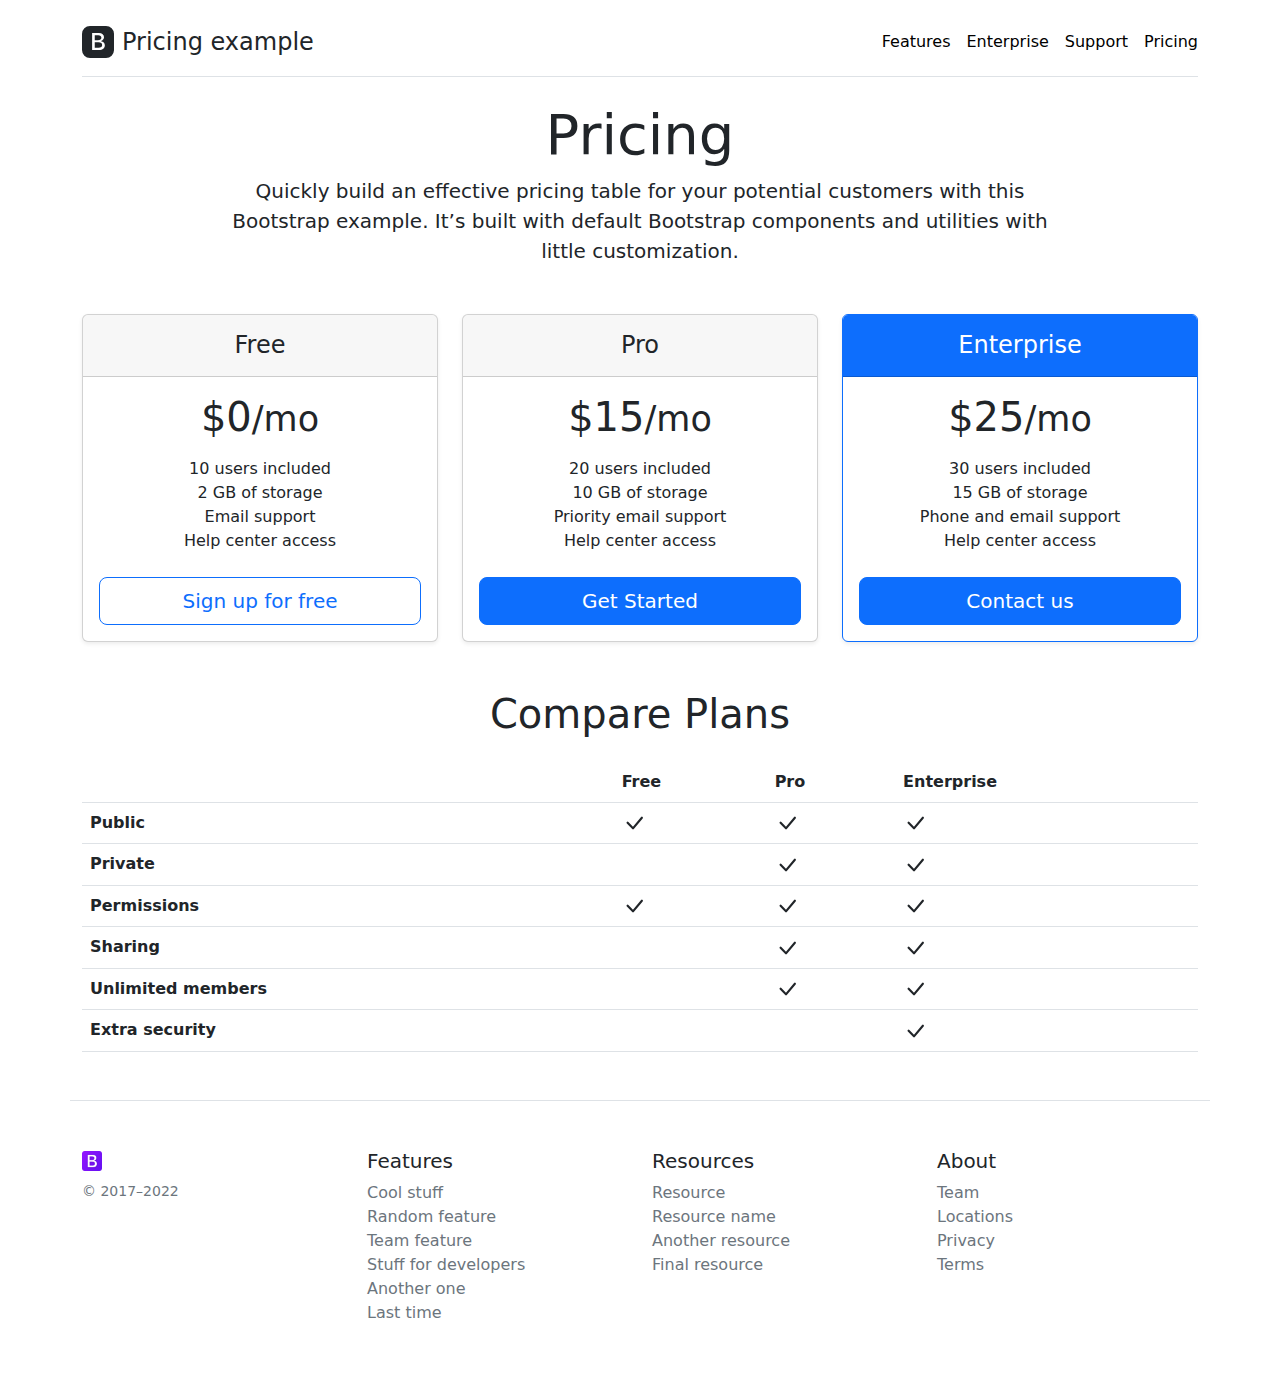
<file: Level-1/Pricing-example/index.html>
<!DOCTYPE html>
<html lang="en">

<head>
  <meta charset="UTF-8">
  <meta name="viewport" content="width=device-width, initial-scale=1.0">
  <title>Pricing example - Bootstarp</title>

  <!-- Bootstarp -->
  <link rel="stylesheet" href="./css/bootstrap.css">

  <!-- Main Stylesheet -->
  <link rel="stylesheet" href="./css/style.css">

  <link rel="icon" href="./images/favicon-32x32.png">
</head>

<body>
  <main class="container">
    <header>
      <div class="d-flex align-items-center flex-column flex-md-row pb-3 mt-4 mb-4 border-bottom">
        <div class="d-flex align-items-center">
          <svg xmlns="http://www.w3.org/2000/svg" width="32" height="32" fill="currentColor"
            class="bi bi-bootstrap-fill me-2" viewBox="0 0 16 16">
            <path
              d="M6.375 7.125V4.658h1.78c.973 0 1.542.457 1.542 1.237 0 .802-.604 1.23-1.764 1.23H6.375zm0 3.762h1.898c1.184 0 1.81-.48 1.81-1.377 0-.885-.65-1.348-1.886-1.348H6.375v2.725z" />
            <path
              d="M4.002 0a4 4 0 0 0-4 4v8a4 4 0 0 0 4 4h8a4 4 0 0 0 4-4V4a4 4 0 0 0-4-4h-8zm1.06 12V3.545h3.399c1.587 0 2.543.809 2.543 2.11 0 .884-.65 1.675-1.483 1.816v.1c1.143.117 1.904.931 1.904 2.033 0 1.488-1.084 2.396-2.888 2.396H5.062z" />
          </svg>
          <span class="fs-4">Pricing example</span>
        </div>

        <nav class="d-flex ms-md-auto mt-md-0 mt-3">
          <a class="ms-3 text-decoration-none text-black" href="#">Features</a>
          <a class="ms-3 text-decoration-none text-black" href="#">Enterprise</a>
          <a class="ms-3 text-decoration-none text-black" href="#">Support</a>
          <a class="ms-3 text-decoration-none text-black" href="#">Pricing</a>
        </nav>
      </div>
    </header>

    <section class="text-center mt-2 mb-5 w-75 mx-auto">
      <h1 class="display-4 fw-normal">Pricing</h1>
      <p class="fs-5 ">Quickly build an effective pricing table for your potential customers with this
        Bootstrap example. It’s built with default Bootstrap components and utilities with little customization.</p>
    </section>

    <section class="row gy-4 mb-4 text-center">

      <div class="col-12 col-md-4">
        <div class="card shadow-sm">
          <div class="card-header py-3">
            <h4 class="my-0 fw-normal">Free</h4>
          </div>
          <div class="card-body">
            <h1 class="card-title">$0<small class="fw-light">/mo</small></h1>
            <div class="mt-3 mb-4">
              <span class="d-block my-0">10 users included</span>
              <span class="d-block my-0">2 GB of storage</span>
              <span class="d-block my-0">Email support</span>
              <span class="d-block my-0">Help center access</span>
            </div>
            <button type="button" class="btn btn-outline-primary btn-lg w-100">Sign up for free</button>
          </div>
        </div>
      </div>

      <div class="col-12 col-md-4">
        <div class="card shadow-sm">
          <div class="card-header py-3">
            <h4 class="my-0 fw-normal">Pro</h4>
          </div>
          <div class="card-body">
            <h1 class="card-title">$15<small class="fw-light">/mo</small></h1>
            <div class="mt-3 mb-4">
              <span class="d-block my-0">20 users included</span>
              <span class="d-block my-0">10 GB of storage</span>
              <span class="d-block my-0">Priority email support</span>
              <span class="d-block my-0">Help center access</span>
            </div>
            <button type="button" class="btn btn-primary btn-lg w-100">Get Started</button>
          </div>
        </div>
      </div>

      <div class="col-12 col-md-4">
        <div class="card border-primary shadow-sm">
          <div class="card-header bg-primary text-white py-3">
            <h4 class="my-0 fw-normal">Enterprise</h4>
          </div>
          <div class="card-body">
            <h1 class="card-title">$25<small class="fw-light">/mo</small></h1>
            <div class="mt-3 mb-4">
              <span class="d-block my-0">30 users included</span>
              <span class="d-block my-0">15 GB of storage</span>
              <span class="d-block my-0">Phone and email support</span>
              <span class="d-block my-0">Help center access</span>
            </div>
            <button type="button" class="btn btn-primary btn-lg w-100">Contact us</button>
          </div>
        </div>
      </div>
    </section>

    <section class="mt-5 mb-5">
      <h3 class="text-center display-6 fw-light mb-4">Compare Plans</h3>
      <table class="table">
        <thead>
          <tr>
            <th scope="col"></th>
            <th scope="col">Free</th>
            <th scope="col">Pro</th>
            <th scope="col">Enterprise</th>
          </tr>
        </thead>
        <tbody>
          <tr>
            <th scope="row">Public</th>
            <td>
              <svg xmlns="http://www.w3.org/2000/svg" width="24" height="24" fill="currentColor" class="bi bi-check-lg"
                viewBox="0 0 16 16">
                <path
                  d="M12.736 3.97a.733.733 0 0 1 1.047 0c.286.289.29.756.01 1.05L7.88 12.01a.733.733 0 0 1-1.065.02L3.217 8.384a.757.757 0 0 1 0-1.06.733.733 0 0 1 1.047 0l3.052 3.093 5.4-6.425a.247.247 0 0 1 .02-.022Z" />
              </svg>
            </td>
            <td>
              <svg xmlns="http://www.w3.org/2000/svg" width="24" height="24" fill="currentColor" class="bi bi-check-lg"
                viewBox="0 0 16 16">
                <path
                  d="M12.736 3.97a.733.733 0 0 1 1.047 0c.286.289.29.756.01 1.05L7.88 12.01a.733.733 0 0 1-1.065.02L3.217 8.384a.757.757 0 0 1 0-1.06.733.733 0 0 1 1.047 0l3.052 3.093 5.4-6.425a.247.247 0 0 1 .02-.022Z" />
              </svg>
            </td>
            <td>
              <svg xmlns="http://www.w3.org/2000/svg" width="24" height="24" fill="currentColor" class="bi bi-check-lg"
                viewBox="0 0 16 16">
                <path
                  d="M12.736 3.97a.733.733 0 0 1 1.047 0c.286.289.29.756.01 1.05L7.88 12.01a.733.733 0 0 1-1.065.02L3.217 8.384a.757.757 0 0 1 0-1.06.733.733 0 0 1 1.047 0l3.052 3.093 5.4-6.425a.247.247 0 0 1 .02-.022Z" />
              </svg>
            </td>
          </tr>

          <tr>
            <th scope="row">Private</th>
            <td></td>
            <td>
              <svg xmlns="http://www.w3.org/2000/svg" width="24" height="24" fill="currentColor" class="bi bi-check-lg"
                viewBox="0 0 16 16">
                <path
                  d="M12.736 3.97a.733.733 0 0 1 1.047 0c.286.289.29.756.01 1.05L7.88 12.01a.733.733 0 0 1-1.065.02L3.217 8.384a.757.757 0 0 1 0-1.06.733.733 0 0 1 1.047 0l3.052 3.093 5.4-6.425a.247.247 0 0 1 .02-.022Z" />
              </svg>
            </td>
            <td>
              <svg xmlns="http://www.w3.org/2000/svg" width="24" height="24" fill="currentColor" class="bi bi-check-lg"
                viewBox="0 0 16 16">
                <path
                  d="M12.736 3.97a.733.733 0 0 1 1.047 0c.286.289.29.756.01 1.05L7.88 12.01a.733.733 0 0 1-1.065.02L3.217 8.384a.757.757 0 0 1 0-1.06.733.733 0 0 1 1.047 0l3.052 3.093 5.4-6.425a.247.247 0 0 1 .02-.022Z" />
              </svg>
            </td>
          </tr>

          <tr>
            <th scope="row">Permissions</th>
            <td>
              <svg xmlns="http://www.w3.org/2000/svg" width="24" height="24" fill="currentColor" class="bi bi-check-lg"
                viewBox="0 0 16 16">
                <path
                  d="M12.736 3.97a.733.733 0 0 1 1.047 0c.286.289.29.756.01 1.05L7.88 12.01a.733.733 0 0 1-1.065.02L3.217 8.384a.757.757 0 0 1 0-1.06.733.733 0 0 1 1.047 0l3.052 3.093 5.4-6.425a.247.247 0 0 1 .02-.022Z" />
              </svg>
            </td>
            <td>
              <svg xmlns="http://www.w3.org/2000/svg" width="24" height="24" fill="currentColor" class="bi bi-check-lg"
                viewBox="0 0 16 16">
                <path
                  d="M12.736 3.97a.733.733 0 0 1 1.047 0c.286.289.29.756.01 1.05L7.88 12.01a.733.733 0 0 1-1.065.02L3.217 8.384a.757.757 0 0 1 0-1.06.733.733 0 0 1 1.047 0l3.052 3.093 5.4-6.425a.247.247 0 0 1 .02-.022Z" />
              </svg>
            </td>
            <td>
              <svg xmlns="http://www.w3.org/2000/svg" width="24" height="24" fill="currentColor" class="bi bi-check-lg"
                viewBox="0 0 16 16">
                <path
                  d="M12.736 3.97a.733.733 0 0 1 1.047 0c.286.289.29.756.01 1.05L7.88 12.01a.733.733 0 0 1-1.065.02L3.217 8.384a.757.757 0 0 1 0-1.06.733.733 0 0 1 1.047 0l3.052 3.093 5.4-6.425a.247.247 0 0 1 .02-.022Z" />
              </svg>
            </td>
          </tr>

          <tr>
            <th scope="row">Sharing</th>
            <td></td>
            <td>
              <svg xmlns="http://www.w3.org/2000/svg" width="24" height="24" fill="currentColor" class="bi bi-check-lg"
                viewBox="0 0 16 16">
                <path
                  d="M12.736 3.97a.733.733 0 0 1 1.047 0c.286.289.29.756.01 1.05L7.88 12.01a.733.733 0 0 1-1.065.02L3.217 8.384a.757.757 0 0 1 0-1.06.733.733 0 0 1 1.047 0l3.052 3.093 5.4-6.425a.247.247 0 0 1 .02-.022Z" />
              </svg>
            </td>
            <td>
              <svg xmlns="http://www.w3.org/2000/svg" width="24" height="24" fill="currentColor" class="bi bi-check-lg"
                viewBox="0 0 16 16">
                <path
                  d="M12.736 3.97a.733.733 0 0 1 1.047 0c.286.289.29.756.01 1.05L7.88 12.01a.733.733 0 0 1-1.065.02L3.217 8.384a.757.757 0 0 1 0-1.06.733.733 0 0 1 1.047 0l3.052 3.093 5.4-6.425a.247.247 0 0 1 .02-.022Z" />
              </svg>
            </td>
          </tr>

          <tr>
            <th scope="row">Unlimited members</th>
            <td></td>
            <td>
              <svg xmlns="http://www.w3.org/2000/svg" width="24" height="24" fill="currentColor" class="bi bi-check-lg"
                viewBox="0 0 16 16">
                <path
                  d="M12.736 3.97a.733.733 0 0 1 1.047 0c.286.289.29.756.01 1.05L7.88 12.01a.733.733 0 0 1-1.065.02L3.217 8.384a.757.757 0 0 1 0-1.06.733.733 0 0 1 1.047 0l3.052 3.093 5.4-6.425a.247.247 0 0 1 .02-.022Z" />
              </svg>
            </td>
            <td>
              <svg xmlns="http://www.w3.org/2000/svg" width="24" height="24" fill="currentColor" class="bi bi-check-lg"
                viewBox="0 0 16 16">
                <path
                  d="M12.736 3.97a.733.733 0 0 1 1.047 0c.286.289.29.756.01 1.05L7.88 12.01a.733.733 0 0 1-1.065.02L3.217 8.384a.757.757 0 0 1 0-1.06.733.733 0 0 1 1.047 0l3.052 3.093 5.4-6.425a.247.247 0 0 1 .02-.022Z" />
              </svg>
            </td>
          </tr>

          <tr>
            <th scope="row">Extra security</th>
            <td></td>
            <td></td>
            <td>
              <svg xmlns="http://www.w3.org/2000/svg" width="24" height="24" fill="currentColor" class="bi bi-check-lg"
                viewBox="0 0 16 16">
                <path
                  d="M12.736 3.97a.733.733 0 0 1 1.047 0c.286.289.29.756.01 1.05L7.88 12.01a.733.733 0 0 1-1.065.02L3.217 8.384a.757.757 0 0 1 0-1.06.733.733 0 0 1 1.047 0l3.052 3.093 5.4-6.425a.247.247 0 0 1 .02-.022Z" />
              </svg>
            </td>
          </tr>

        </tbody>
      </table>
    </section>

    <fotter class=""> 
      <div class="row border-top py-5">
        <div class="col-12 col-md-3">
          <img src="./images/favicon-32x32.png" style="width: 20px;"> 
          <small class="d-block mt-2 mb-3 text-muted">© 2017–2022</small>
        </div>

        <div class="col-6 col-md-3">
          <h5>Features</h5>
          <ul class=" text-small">
            <li><a class="text-decoration-none text-muted" href="#">Cool stuff</a></li>
            <li><a class="text-decoration-none text-muted" href="#">Random feature</a></li>
            <li><a class="text-decoration-none text-muted" href="#">Team feature</a></li>
            <li><a class="text-decoration-none text-muted" href="#">Stuff for developers</a></li>
            <li><a class="text-decoration-none text-muted" href="#">Another one</a></li>
            <li><a class="text-decoration-none text-muted" href="#">Last time</a></li>
          </ul>
        </div>

        <div class="col-6 col-md-3">
          <h5>Resources</h5>
          <ul class=" text-small">
            <li><a class="text-decoration-none text-muted" href="#">Resource</a></li>
            <li><a class="text-decoration-none text-muted" href="#">Resource name</a></li>
            <li><a class="text-decoration-none text-muted" href="#">Another resource</a></li>
            <li><a class="text-decoration-none text-muted" href="#">Final resource</a></li>
          </ul>
        </div>

        <div class="col-12 col-md-3">
          <h5>About</h5>
          <ul class=" text-small">
            <li><a class="text-decoration-none text-muted" href="#">Team</a></li>
            <li><a class="text-decoration-none text-muted" href="#">Locations</a></li>
            <li><a class="text-decoration-none text-muted" href="#">Privacy</a></li>
            <li><a class="text-decoration-none text-muted" href="#">Terms</a></li>
          </ul>
        </div>
    </fotter>
  </main>

</body>

</html>
</file>
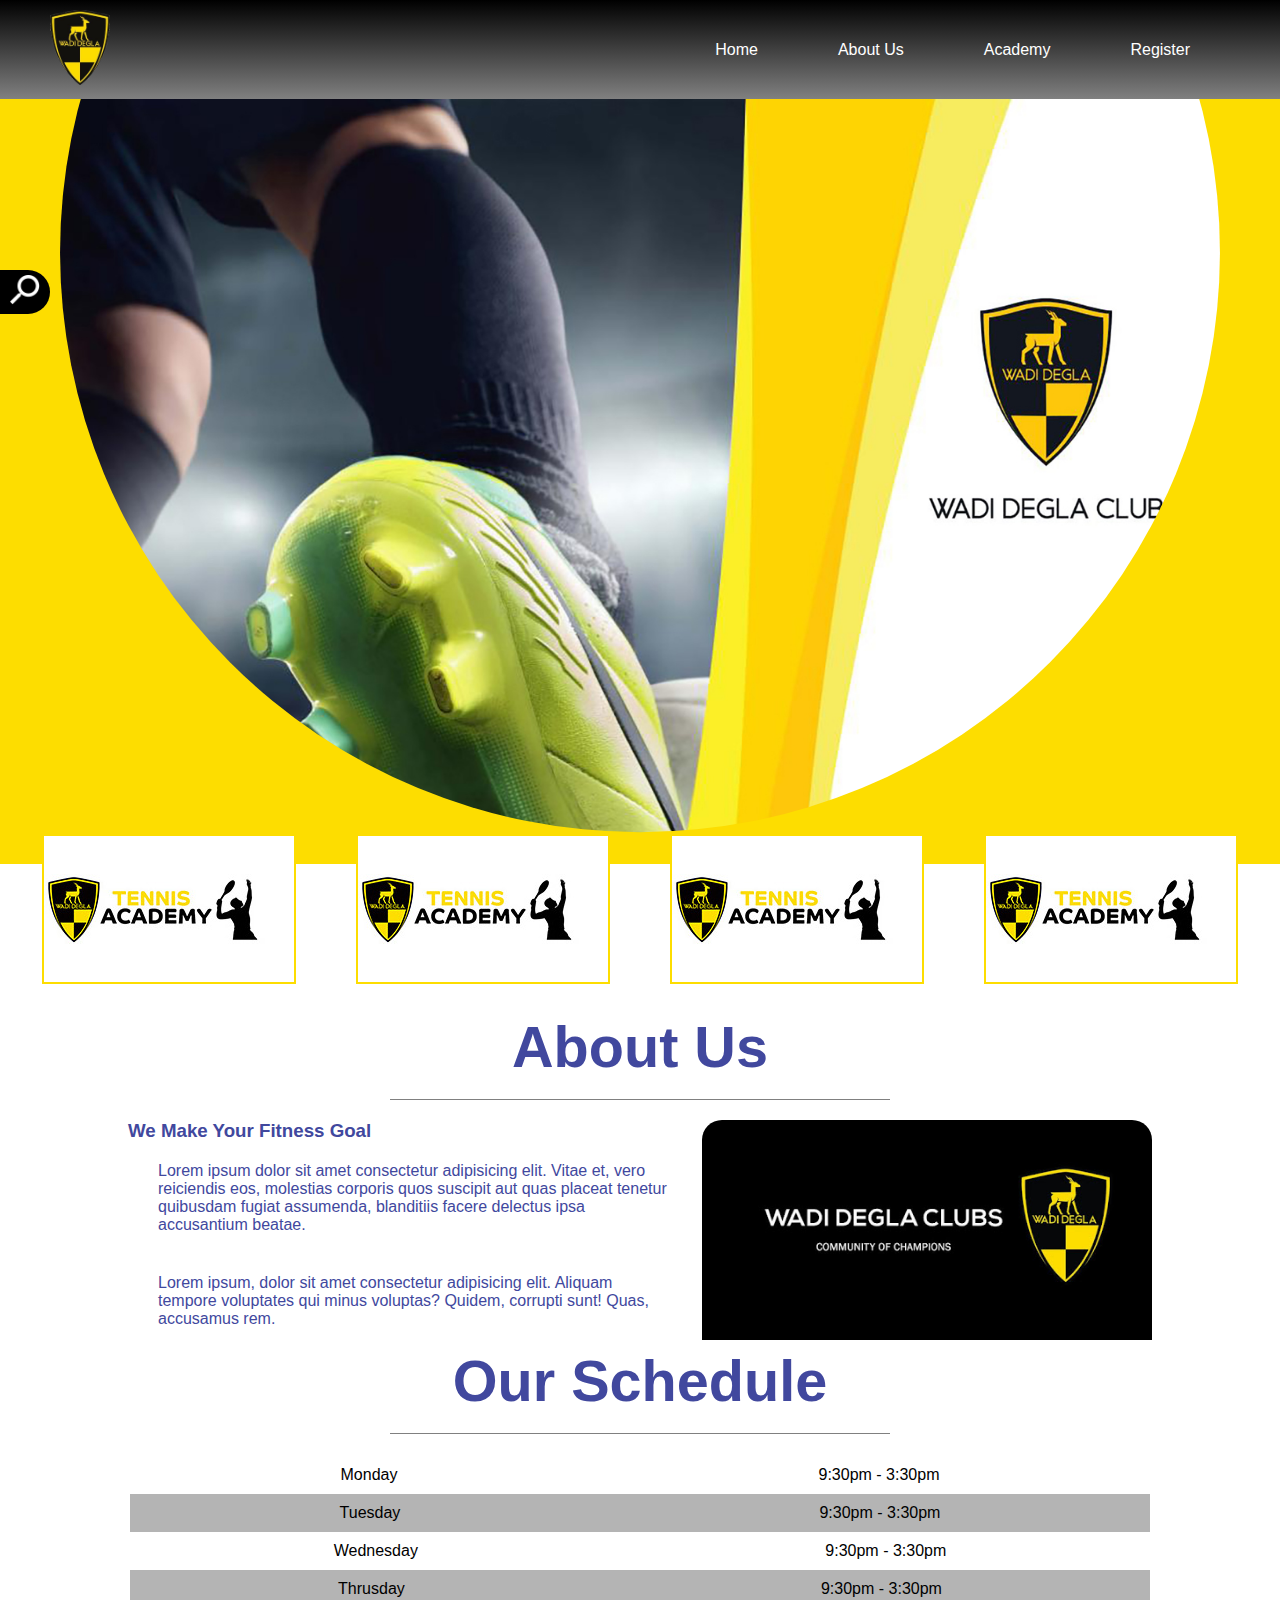
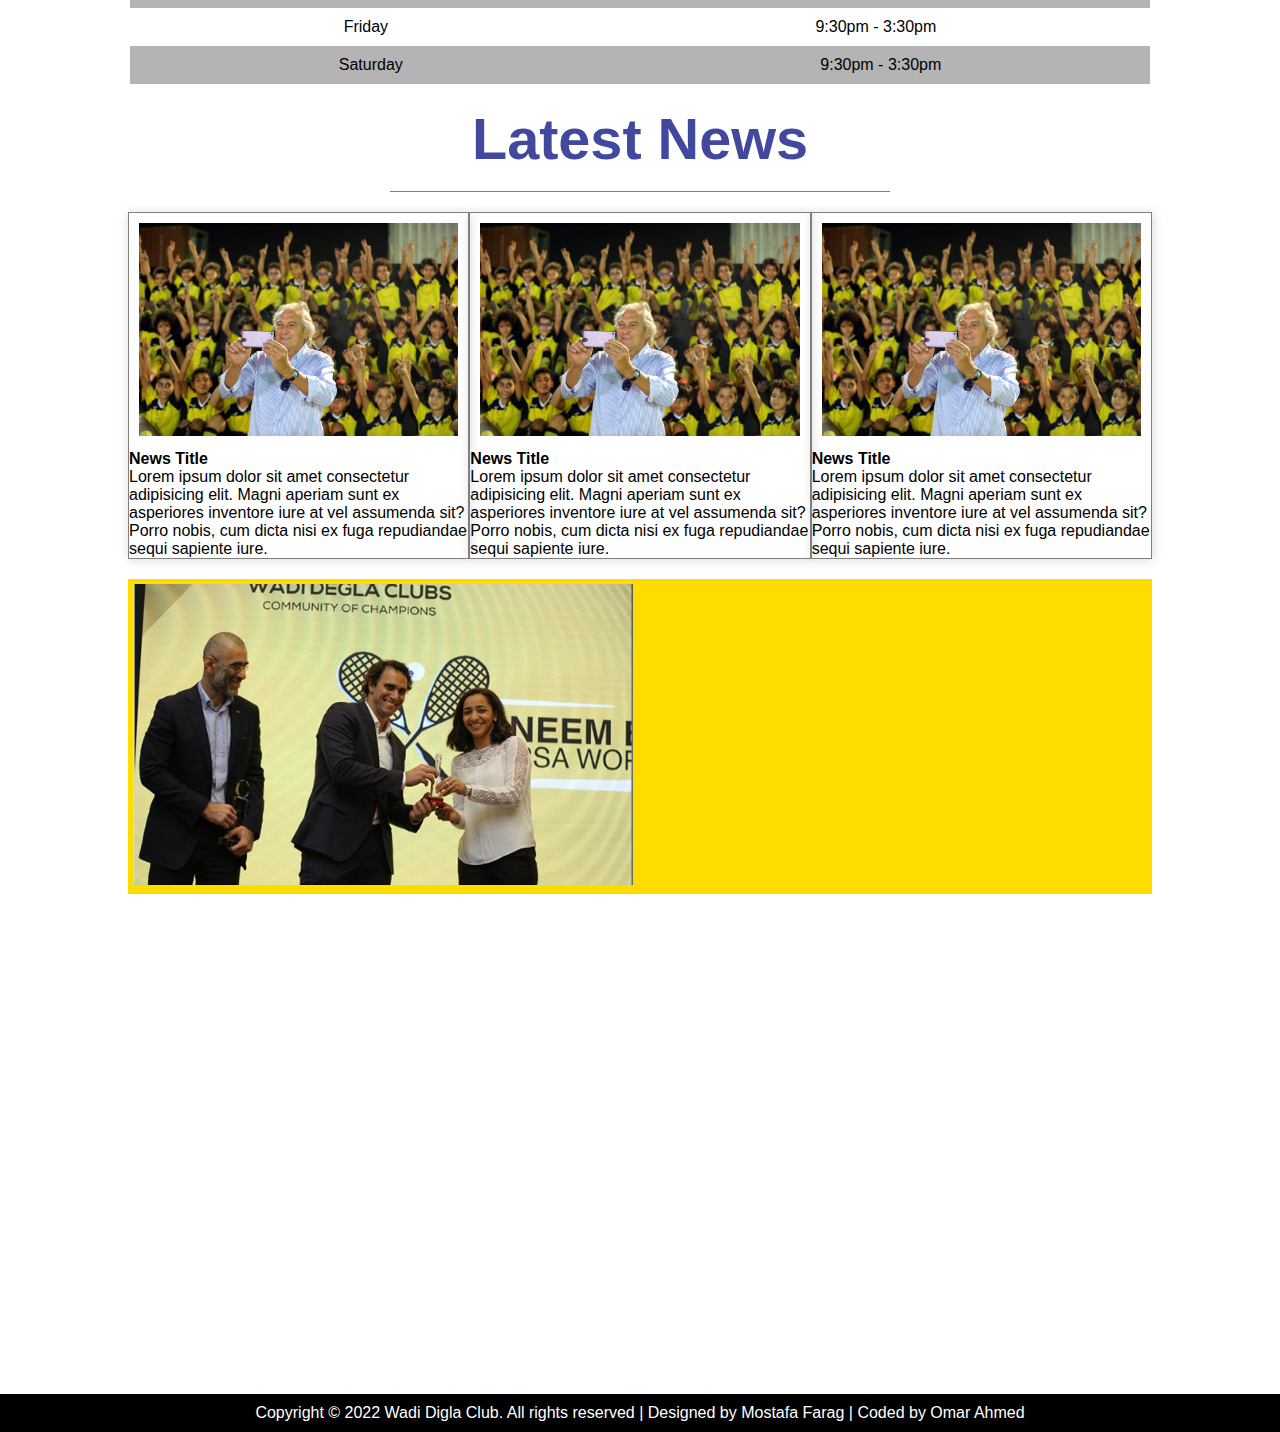
<file: Level-1/Wadi-Degla/index.html>
<!DOCTYPE html>
<html lang="en">

<head>
  <meta charset="UTF-8">
  <meta name="viewport" content="width=device-width, initial-scale=1.0">

  <!-- Main Stylesheet -->
  <link rel="stylesheet" href="./css/style.css">

  <title>NTI Task</title>
</head>

<body>
  <main>
    <header>
      <div class="logo"><img src="./images/logo.png" alt=""></div>
      <nav>
        <ul>
          <li><a href="#">Home</a></li>
          <li><a href="#">About Us</a></li>
          <li><a href="#">Academy</a></li>
          <li><a href="#">Register</a></li>
        </ul>
      </nav>
    </header>

    <section id="home">
      <div class="search"><img src="./images/iconfinder_search_326690.png" alt=""></div>
      <div class="img"></div>
    </section>

    <section id="academy">
      <div><img src="./images/tennisacademy.jpg" alt=""></div>
      <div><img src="./images/tennisacademy.jpg" alt=""></div>
      <div><img src="./images/tennisacademy.jpg" alt=""></div>
      <div><img src="./images/tennisacademy.jpg" alt=""></div>
    </section>

    <section id="about">
      <div class="container">
        <div class="head">
          <h1>About Us</h1>
        </div>
        <div class="content">
          <div class="text">
            <h3>We Make Your Fitness Goal</h3>
            <p>Lorem ipsum dolor sit amet consectetur adipisicing elit. Vitae et, vero reiciendis eos, molestias
              corporis quos suscipit aut quas placeat tenetur quibusdam fugiat assumenda, blanditiis facere delectus
              ipsa accusantium beatae.</p>
            <p>Lorem ipsum, dolor sit amet consectetur adipisicing elit. Aliquam tempore voluptates qui minus voluptas?
              Quidem, corrupti sunt! Quas, accusamus rem.</p>
          </div>
          <div class="img"><img src="./images/about.jpg" alt=""></div>
        </div>
      </div>
    </section>

    <section id="schedule">
      <div class="container">
        <div class="head">
          <h1>Our Schedule</h1>
        </div>
        <div class="schedule">
          <table>
            <tr>
              <td>Monday</td>
              <td>9:30pm - 3:30pm</td>
            </tr>

            <tr>
              <td>Tuesday</td>
              <td>9:30pm - 3:30pm</td>
            </tr>

            <tr>
              <td>Wednesday</td>
              <td>9:30pm - 3:30pm</td>
            </tr>

            <tr>
              <td>Thrusday</td>
              <td>9:30pm - 3:30pm</td>
            </tr>

            <tr>
              <td>Friday</td>
              <td>9:30pm - 3:30pm</td>
            </tr>

            <tr>
              <td>Saturday</td>
              <td>9:30pm - 3:30pm</td>
            </tr>
          </table>
        </div>
      </div>
    </section>

    <section id="news">
      <div class="container">
        <div class="head">
          <h1>Latest News</h1>
        </div>
        <div class="news">
          <div class="card">
            <div class="img"><img src="./images/n1.jpg" alt=""></div>
            <div class="text">
              <h4>News Title</h4>
              <p>Lorem ipsum dolor sit amet consectetur adipisicing elit. Magni aperiam sunt ex asperiores inventore
                iure at vel assumenda sit? Porro nobis, cum dicta nisi ex fuga repudiandae sequi sapiente iure.</p>
            </div>
          </div>
          <div class="card">
            <div class="img"><img src="./images/n1.jpg" alt=""></div>
            <div class="text">
              <h4>News Title</h4>
              <p>Lorem ipsum dolor sit amet consectetur adipisicing elit. Magni aperiam sunt ex asperiores inventore
                iure at vel assumenda sit? Porro nobis, cum dicta nisi ex fuga repudiandae sequi sapiente iure.</p>
            </div>
          </div>
          <div class="card">
            <div class="img"><img src="./images/n1.jpg" alt=""></div>
            <div class="text">
              <h4>News Title</h4>
              <p>Lorem ipsum dolor sit amet consectetur adipisicing elit. Magni aperiam sunt ex asperiores inventore
                iure at vel assumenda sit? Porro nobis, cum dicta nisi ex fuga repudiandae sequi sapiente iure.</p>
            </div>
          </div>
        </div>
      </div>
    </section>

    <section id="video">
      <div class="container">
        <div class="img"><img src="./images/n2.jpg" alt=""></div>
        <div class="youtubeVideo"><iframe width="500" height="100%" src="https://www.youtube.com/embed/PRX1kWV2yi0"
            title="YouTube video player" frameborder="0"
            allow="accelerometer; autoplay; clipboard-write; encrypted-media; gyroscope; picture-in-picture"
            allowfullscreen></iframe></div>
      </div>
    </section>

    <section id="map">
      <iframe
        src="https://www.google.com/maps/embed?pb=!1m18!1m12!1m3!1d3452.0478475170735!2d31.381815315083802!3d30.092815981864764!2m3!1f0!2f0!3f0!3m2!1i1024!2i768!4f13.1!3m3!1m2!1s0x1458163bd143e87d%3A0x14d121957f94c50a!2sWadi%20Degla%20Club%20-%20Heliopolis!5e0!3m2!1sen!2seg!4v1660801664513!5m2!1sen!2seg"
        width="100%" height="100%" style="border:0;" allowfullscreen="" loading="lazy"
        referrerpolicy="no-referrer-when-downgrade"></iframe>
    </section>
  </main>
  <footer>
    <p>Copyright &copy; 2022 Wadi Digla Club. All rights reserved | Designed by Mostafa Farag | Coded by Omar Ahmed</p>
  </footer>
</body>

</html>
</file>
<file: Level-1/Pricing-example/css/style.css>
ul {
  list-style: none;
  margin: 0;
  padding: 0;
}
</file>
<file: Level-1/Wadi-Degla/css/style.css>
* {
  box-sizing: border-box;
  padding: 0;
  margin: 0;
}

body {
  font-family: sans-serif;
}

a {
  text-decoration: none;
  color: inherit;
}

ul {
  list-style: none;
  display: flex;
}

.head {
  text-align: center;
  font-size: 1.8rem;
  color: #41489e;
  position: relative;
  margin-bottom: 40px;
}
.head::after {
  content: "";
  height: 1px;
  width: 500px;
  background-color: gray;
  position: absolute;
  bottom: -20px;
  left: 50%;
  transform: translateX(-50%);
}

.container {
  margin: 0 auto;
  width: 80%;
}


/* Header */
header {
  background: linear-gradient(black, gray);
  position: sticky;
  top: 0;
  z-index: 99;
  display: flex;
  justify-content: space-between;
  align-items: center;
  padding: 10px 50px;
}

header .logo img {
  width: 60px;
}

header nav ul li a {
  color: white;
  padding: 40px;
}
/* Header End */

/* Home Section */
section#home {
  height: 85vh;
  background-color: #fddd00;
}

section#home .img {
  width: 100%;
  height: 100%;
  background: url(../images/banner.jpg) center center/cover;
  clip-path: circle(55% at 50% 20%);
}

section#home .search {
  width: fit-content;
  background-color: black;
  padding: 5px 10px;
  border-top-right-radius: 50px;
  border-bottom-right-radius: 50px;
  position: fixed;
  top: 30%;
}

section#home .search img {
  width: 30px;
}
/* Home Section End */

/* Academy Section */
section#academy {
  position: relative;
  top: -30px;
  display: flex;
  justify-content: center;
  flex-wrap: wrap;
  gap: 60px;
}

section#academy div {
  display: flex;
  align-items: center;
  background-color: white;
  height: 150px;
  border: 2px solid #fddd00;
  position: relative;
}

section#academy div::after {
  content: "Join Now";
  font-size: 28px;
  font-weight: bold;
  width: 150px;
  height: 150px;
  position: absolute;
  top: 0;
  left: 0;
  background: #fddb0084;
  cursor: pointer;
  clip-path: circle(00% at 0% 0%);
  transition: 0.4s;
}

section#academy div:hover::after {
  clip-path: circle(80% at 20% 0%);
}
/* Academy Section End */

/* About Section */
section#about .content {
  display: flex;
  justify-content: space-between;
}

section#about .content .text {
  color: #41489e;
}

section#about .content .text p {
  padding: 20px 30px;
}

section#about .content .img img {
  border-top-left-radius: 20px;
  border-top-right-radius: 20px;
  width: 450px;
}
/* About Section End */

/* Schedule Section */
section#schedule table {
  width: 100%;
  margin-bottom: 20px;
}

section#schedule table tr {
  display: flex;
  justify-content: space-around;
  padding: 10px 0;
}

section#schedule table tr:nth-child(even) {
  background-color: rgba(128, 128, 128, 0.591);
}
/* Sechudle Seciton End */

/* News Section */
section#news .news {
  display: flex;
  justify-content: space-around;
  margin-bottom: 20px;
}

section#news .news .card {
  width: 350px;
  border: 1px solid gray;
  box-shadow: 1px 1px 10px rgba(128, 128, 128, 0.3);
}

section#news .news .card img {
  width: 100%;
  padding: 10px;
}
/* News Section End */

/* Video Section */
section#video .container {
  background-color: #fddd00;
  padding: 5px;
  display: flex;
  justify-content: space-between;
}

section#video .container img {
  width: 500px;
}
/* Video Section End */

/* Map Section */
section#map {
  height: 500px;
}
/* Map Section End */

footer {
  padding: 10px;
  text-align: center;
  background-color: black;
  color: white;
}
</file>
